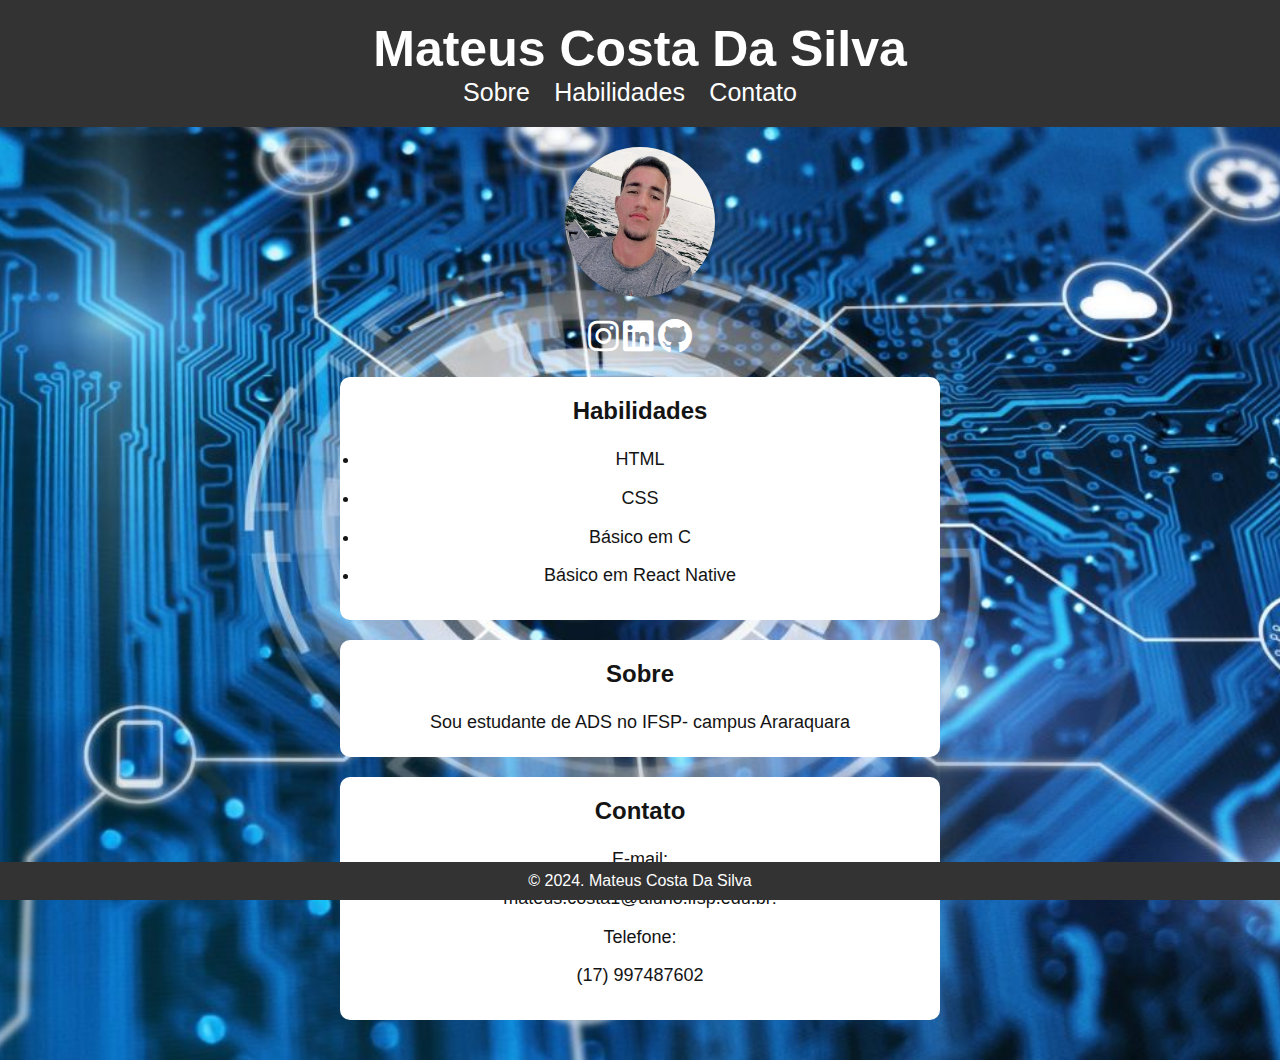
<file: atvPortifolio/index.html>
<!DOCTYPE html>
<html lang="pt-br">
<head>
    <meta charset="UTF-8">
    <meta name="viewport" content="width=device-width, initial-scale=1.0">
    <title>Portfólio</title>
    <link rel="stylesheet" href="styles.css">
    <link rel="stylesheet" href="https://cdnjs.cloudflare.com/ajax/libs/font-awesome/5.15.4/css/all.min.css">
</head>
<body>
    <header>
        <h1>Mateus Costa Da Silva</h1>
        <nav>
            <ul>
                <li><a href="#sobre">Sobre</a></li>
                <li><a href="#habilidades">Habilidades</a></li>
                <li><a href="#contato">Contato</a></li>
            </ul>
        </nav>
    </header>

    <main class="container" id="sobre">
        <section class="image">
            <img src="imagens/Mateus.jpeg" alt="Foto minha">
        </section>
        <section class="rede">
            <a href="https://www.instagram.com/"><i class="fab fa-instagram"></i></a>
            <a href="https://br.linkedin.com/"><i class="fab fa-linkedin"></i></a>
            <a href="https://github.com/seu_usuario"><i class="fab fa-github"></i></a>
        </section>

        <section class="habilidades" id="habilidades">
            <h1>Habilidades</h1>
            <ul>
                <li>HTML</li>
                <li>CSS</li>
                <li>Básico em C</li>
                <li>Básico em React Native</li>
                
            </ul>
        </section>
    
        <section class="sobre" id="sobre">
            <h1>Sobre</h1>
            <p>Sou estudante de ADS no IFSP- campus Araraquara</p>
        </section>
    
        <section class="contato" id="contato">
            <h1>Contato</h1>
            <p>E-mail:</p>
            <p>mateus.costa1@aluno.ifsp.edu.br:</p>
            <p>Telefone:</p>
            <p>(17) 997487602</p>
        </section>
    </main>

   

    <footer>
        <p>&copy; 2024. Mateus Costa Da Silva</p>
    </footer>
</body>
</html>
</file>
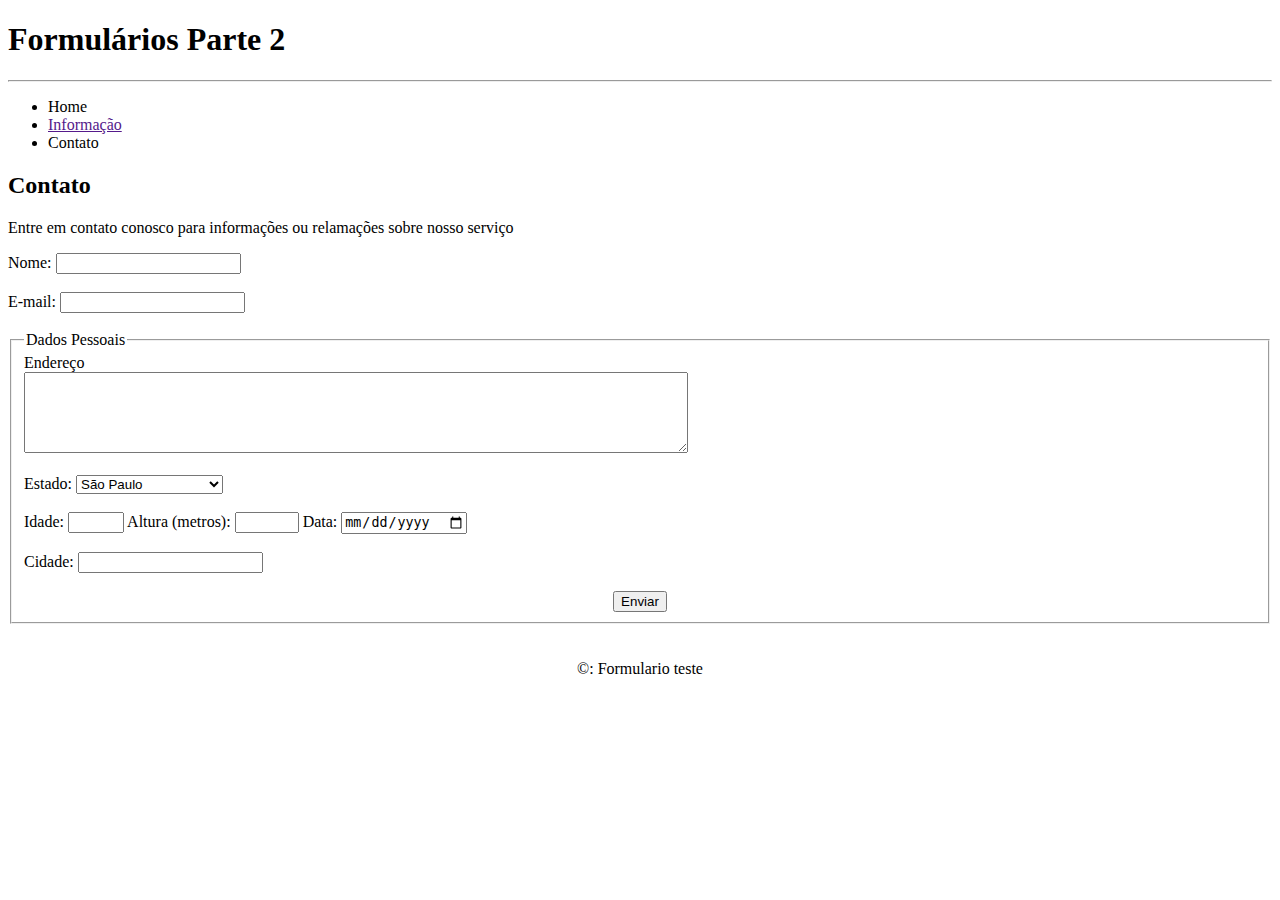
<file: AulaWeb4/Exemplo01.html>
<!DOCTYPE html>
<html lang="pt-br">

<head>
    <meta charset="UTF-8">
    <meta name="viewport" content="width=device-width, initial-scale=1.0">
    <title>Formulários Parte 2</title>
</head>

<body>
    <header>
        <h1>Formulários Parte 2</h1>
    
    </header>

    <hr>

    <nav>
        <ul>
            <li><a href=""></a>Home</li>
            <li><a href="">Informação</a></li>
            <li><a href=""></a>Contato</li>
        </ul>

    </nav>
    <main>
        <section>
            <h2>Contato</h2>
            <p>Entre em contato conosco para informações ou relamações sobre nosso serviço
            </p>
        </section>
        <section>
            <form action="" method="post">
                <!--Padrã do elemento form qunado
                não exixte a definição enviado o formulario "irá"
                para a mesma pagina-->
                <!--POST: envia dados para o servidor no corpo da solicitação
                GET: parametros são passados pela URL, visiveis.
                -->

                <label>Nome:</label>
                <input type="text" name="nome" id="nome">
                <br>
                <br>

                <label>E-mail:</label>
                <input type="email" name="email" id="email">
                <br>
                <br>
                <fieldset>
                    <!--O fielset cria uma "caixinha" para delimitar campos comum-->
                    <legend>Dados Pessoais</legend>
                    <!--Cria uma legenda para especificar quais são esses campos comum-->
                    <label>Endereço</label>
                    <br>
                    <textarea name="endereco" id="endereco" cols="80" rows="5"></textarea>
                    <br>
                    <br>
                    <label>Estado:</label>
                    <select name="estado" id="estado">
                        <optgroup label="Sudeste">
                            <option value="sp">São Paulo</option>
                        </optgroup>
                        <optgroup label="Sul">
                            <option value="rs">Rio Grande do Sul</option>
                        </optgroup>
                    </select>
                    <!--o Select cria uma lista de opções para usuario
                    escolher, ele é vantajoso quando queremos limitar quais
                    respostas serão dadas para certos campos.
                    É possivel agrupar opções por meio do elemento optgroup, ele cria 
                    etiqueta para definir elementos comuns-->
                    <br>
                    <br>
                    <label>Idade:</label>
                    <input type="number" name="idade" id="idade" step="1" min="0" max="20">
                    <label>Altura (metros):</label>
                    <input type="number" name="altura" id="altura" step="0.1" min="0" max="3">
                    <!--Input tipo do numero(number) pode ser utilizado
                    em conjuntos com atributo step, que define a variação desse
                    numero (passo), o atributo min e max, que define o menor e o maior valor aceito naquele input-->
                    <label>Data:</label>
                    <input type="date" name="data" id="data">
                    <br><br>
                    <label>Cidade:</label>
                    <input list="cidades" name="cidades" id="cidade">
                    <datalist id="cidades">
                        <option value="Araraquara"></option>
                        <option value="São Carlos"></option>
                        <option value="Ibaté"></option>
                    </datalist>
                    <br>
                    <br>
                    <center>
                    <input type="submit" value="Enviar">
                   </center>
                </fieldset>
              
            </form>
        </section>

    </main>
    <br>
    <br>
    <footer>
        <center>
            &copy: Formulario teste
        </center>

    </footer>
</body>

</html>
</file>
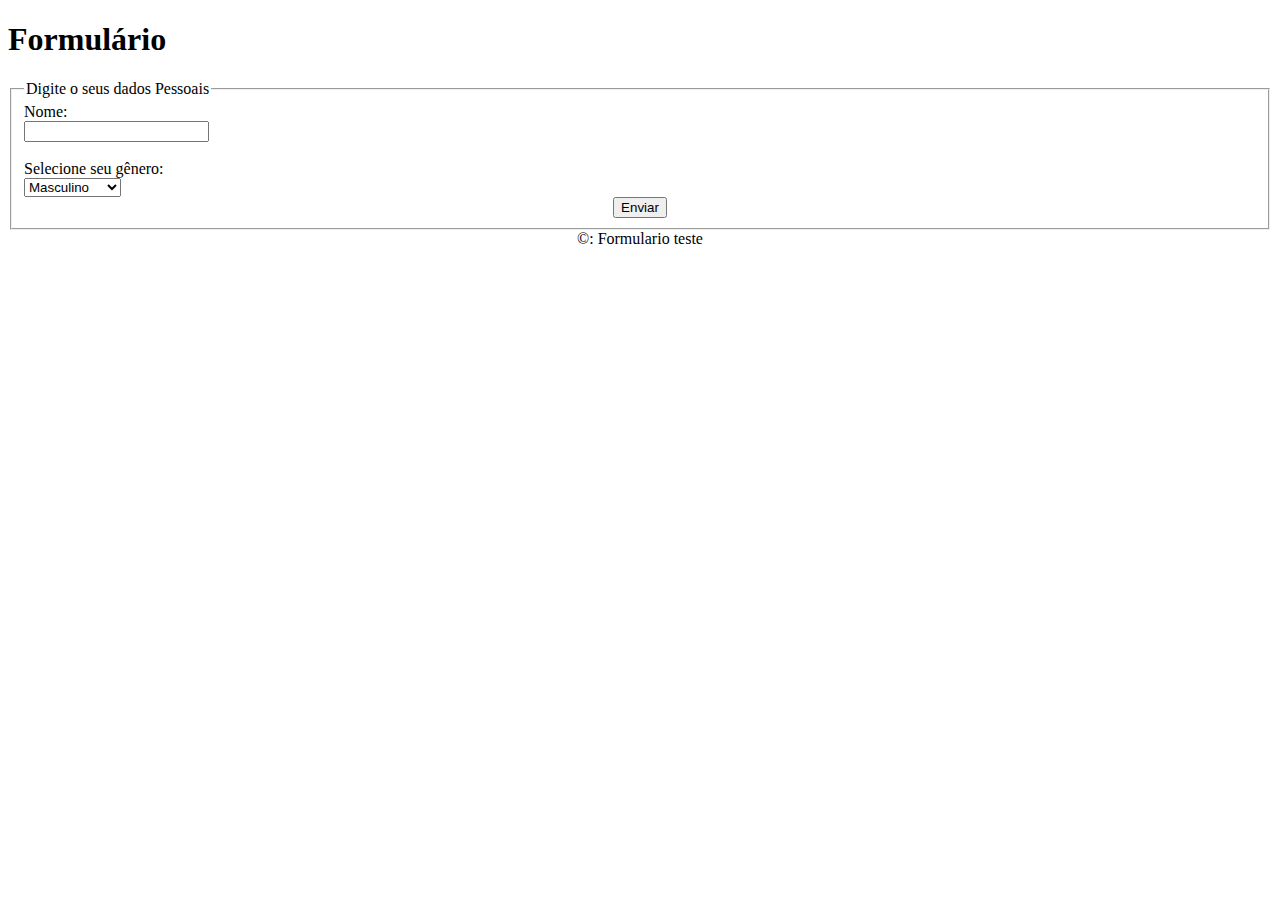
<file: AulaWeb4/Exer1.html>
<!DOCTYPE html>
<html lang="en">
<head>
    <meta charset="UTF-8">
    <meta name="viewport" content="width=device-width, initial-scale=1.0">
    <title>Formulário</title>
</head>
<body>
    <header>
        <h1>Formulário</h1>
    </header>
    <nav>

    </nav>
    <main>
        <section>
            <form action="" method="post">

            <fieldset>
                <legend>Digite o seus dados Pessoais</legend>
                <label>Nome:</label>
                <br>
                <input type="text" name="nome" id="nome">
                <br>
                <br>
                <label>Selecione seu gênero: </label>
                <br>
                <select name="genero" id="genero">
                    <optgroup label="Gênero">
                        <option value="masc">Masculino</option>
                        <option value="fem">Feminino</option>
                        <option value="outro">Outro</option>
                    </optgroup>
                </select>
                <center>
                    <input type="submit" value="Enviar">
                   </center>
            </fieldset>



            </form>
        </section>

    </main>
    <footer>
        <center>
            &copy: Formulario teste
        </center>
    </footer>
</body>
</html>
</file>
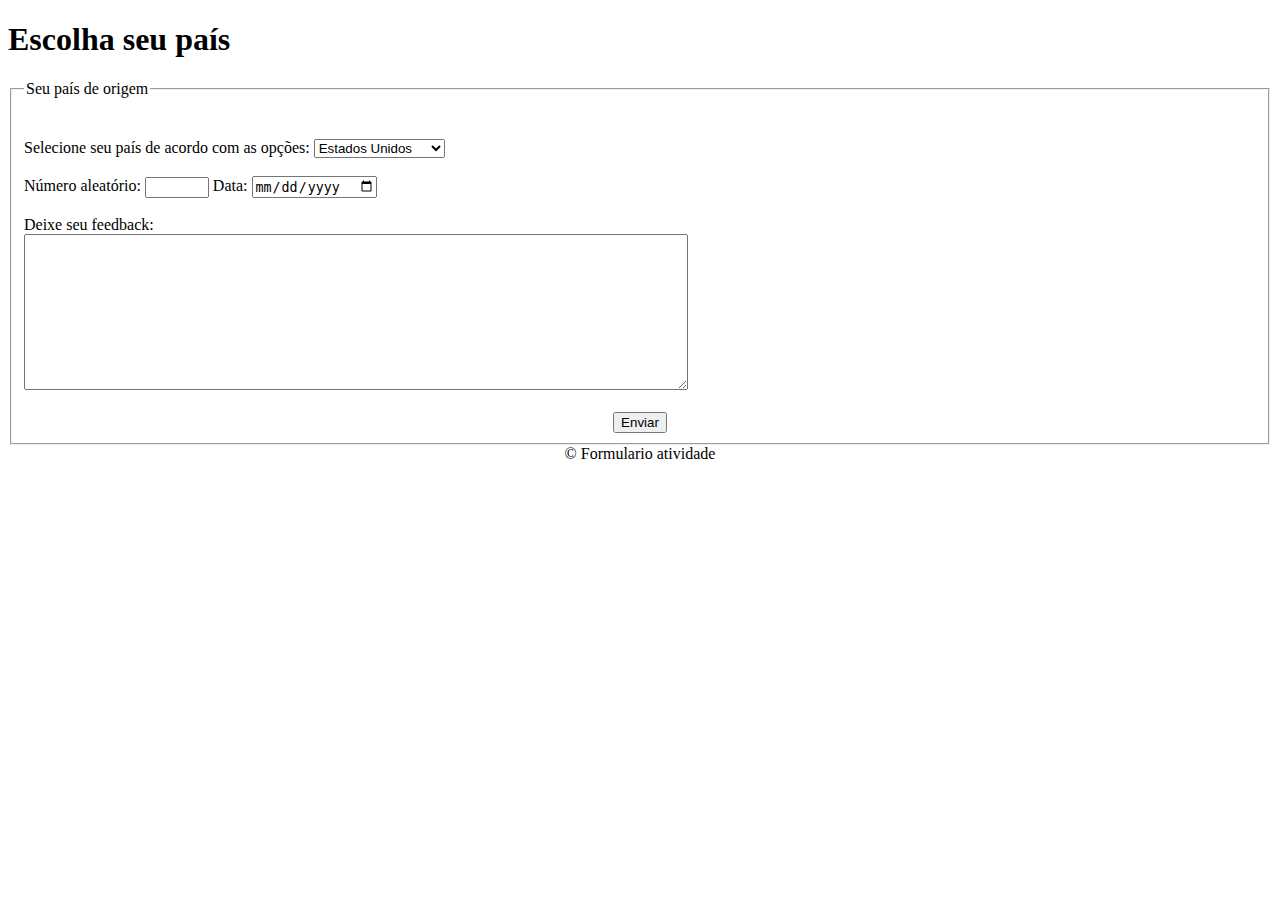
<file: AulaWeb4/Exer2.html>
<!DOCTYPE html>
<html lang="en">
<head>
    <meta charset="UTF-8">
    <meta name="viewport" content="width=device-width, initial-scale=1.0">
    <title>País de Origem</title>
</head>
<body>
    <header>
        <h1>Escolha seu país</h1>
    </header>
    <main>
        <section>
            <form action="" method="post">
              
                <fieldset>
                   
                    <legend>Seu país de origem</legend>
                    
                    
                  
                    
                    <br>
                    <br>
                    <label>Selecione seu país de acordo com as opções:</label>
                    <select name="pais" id="pais">
                        <optgroup label="América">
                            <option value="eua">Estados Unidos</option>
                            <option value="br">Brasil</option>
                            <option value="can">Canadá</option>
                        </optgroup>
                        <optgroup label="Ásia">
                            <option value="jap">Japão</option>
                        </optgroup>
                        <optgroup label="Europa">
                            <option value="ale">Alemanha</option>
                        </optgroup>
                    </select>
             
                    <br>
                    <br>
                   
                    <label>Número aleatório:</label>
                    <input type="number" name="altura" id="altura" step="5" min="1" max="100">
                    
                    <label>Data:</label>
                    <input type="date" name="data" id="data">
                    <br><br>
                    <label>Deixe seu feedback:</label>
                    <br>
                    <textarea name="feedback" id="feedbak" cols="80" rows="10"></textarea>
                    <br><br>
                    <center>
                    <input type="submit" value="Enviar">
                   </center>
                </fieldset>
              
            </form>
        </section>


    </main>
    <footer>
        <center>
        &copy; Formulario atividade
    </center>
    </footer>
</body>
</html>
</file>
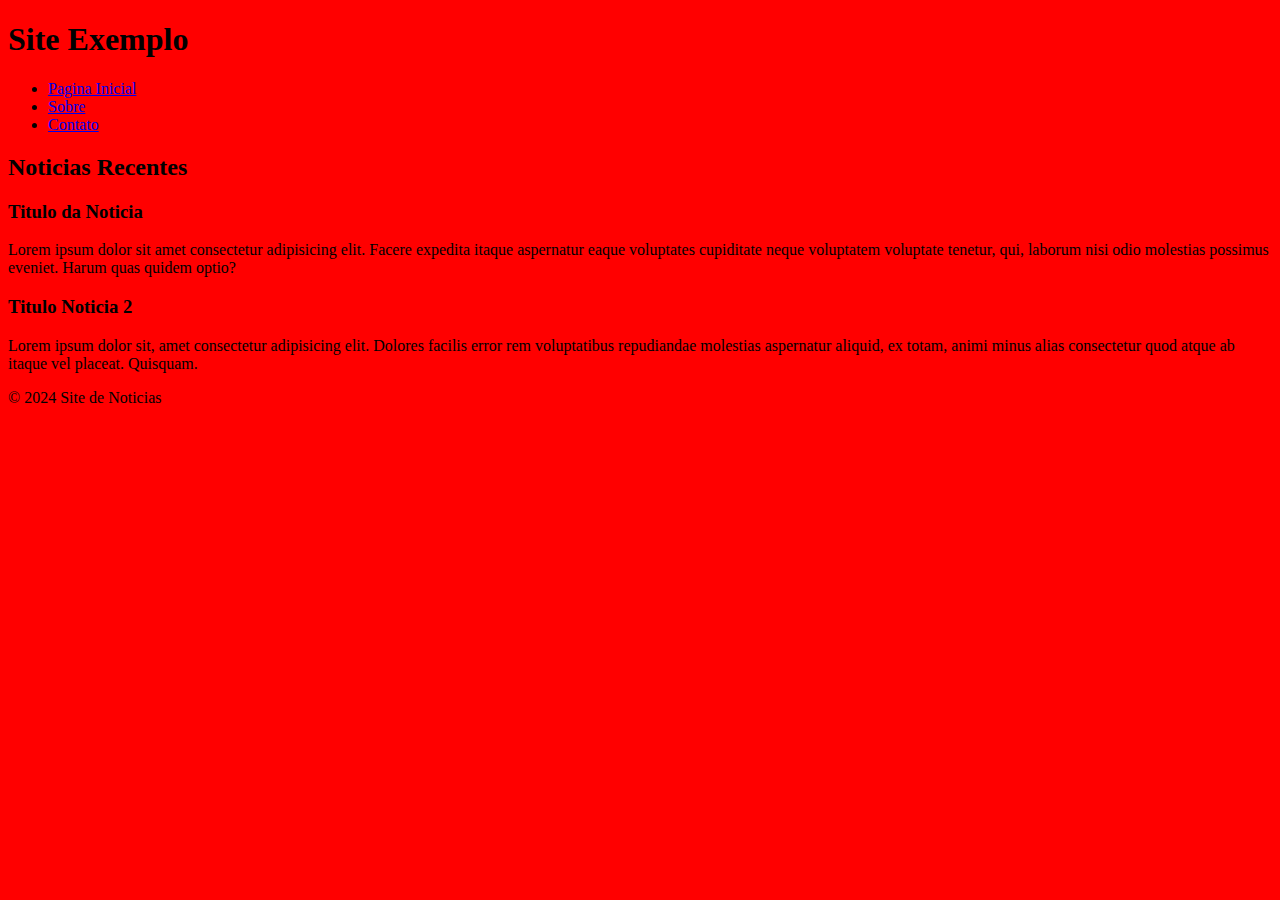
<file: cssAula/Exemplo01/aula5.html>
<!DOCTYPE html>
<html lang="pt-br">
<head>
    <meta charset="UTF-8">
    <meta name="viewport" content="width=device-width, initial-scale=1.0">
    <title>Exemplo de Pagina com HTML e CSS</title>
    <link rel="stylesheet" href="style.css">
   
</head>
<body >

    <header>
        <h1> Site Exemplo </h1>
        <nav>
            <ul>
                <li><a href="#">Pagina Inicial</a></li>
                <li><a href="#">Sobre</a></li>
                <li><a href="#">Contato</a></li>
            </ul>
        </nav>
    </header>
    <main>
        <h2>Noticias Recentes</h2>
        <section>
            <h3>Titulo da Noticia</h3>
            <p>Lorem ipsum dolor sit amet consectetur adipisicing elit. Facere expedita itaque aspernatur eaque voluptates cupiditate neque voluptatem voluptate tenetur, qui, laborum nisi odio molestias possimus eveniet. Harum quas quidem optio?</p>
        </section>
        <section>
            <h3>Titulo Noticia 2</h3>
            <p>Lorem ipsum dolor sit, amet consectetur adipisicing elit. Dolores facilis error rem voluptatibus repudiandae molestias aspernatur aliquid, ex totam, animi minus alias consectetur quod atque ab itaque vel placeat. Quisquam.</p>
        </section>

   
    </main>
    <footer>
        <p>&copy 2024 Site de Noticias</p>
    </footer>    
</body>
</html>
</file>
<file: atvPortifolio/styles.css>
* {
    margin: 0;
    padding: 0;
    box-sizing: border-box;
}

body {
    font-family: Arial, sans-serif;
    background-image: url('imagens/Tecnologia32-scaled.jpg');
    background-size: cover;
    background-repeat: no-repeat;
    background-position: center;
    color: #141414;
}

header {
    background-color: #333;
    color: #fff;
    padding: 20px 0;
    text-align: center;
}

header h1 {
    font-size: 50px;
}

nav ul {
    list-style-type: none;
}

nav ul li {
    display: inline;
    margin-right: 20px;
}

nav ul li a {
    text-decoration: none;
    color: #fff;
    font-size: 25px;
}

.container {
    max-width: 800px;
    margin: 0 auto;
    padding: 20px;
}


.image img {
    width: 150px;
    height: 150px;
    border-radius: 50%;
    display: block;
    margin: 0 auto 20px;
}
.rede {
    text-align: center; 
    margin-top: 20px;
}
.rede a {
    align-items: center;
    color: #fff; 
    font-size: 35px;
    padding-bottom: 20px;

}


.sobre, .habilidades, .contato {
    text-align: center; 
    margin: 20px auto;
    padding: 20px;
    max-width: 600px;
    background-color: #fff;
    border-radius: 10px; 
   
}

.sobre h1, .habilidades h1, .contato h1 {
    margin-bottom: 20px;
    font-size: 24px; 
}

.sobre p, .habilidades ul, .contato p {
    font-size: 18px;
    line-height: 1.6; 
}

.habilidades ul {
    padding-left: 0;
}

.habilidades ul li {
    margin-bottom: 10px; 
}

.contato p {
    margin-bottom: 10px;
}

footer {
    background-color: #333;
    color: #fff;
    text-align: center;
    padding: 10px 0;
    position: fixed;
    bottom: 0;
    width: 100%;
}
</file>
<file: cssAula/Exemplo01/style.css>
body{
    background-color: red;
}
</file>
